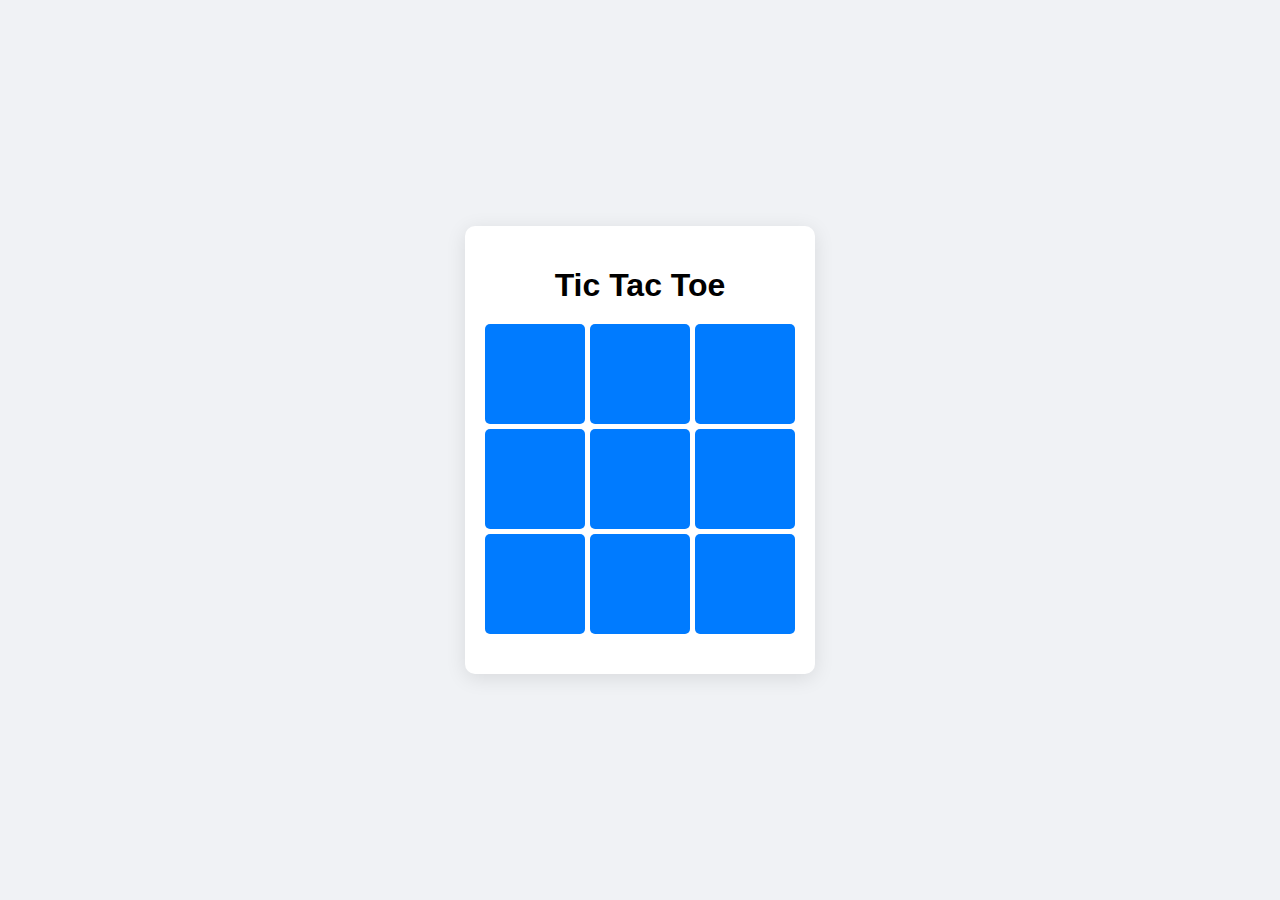
<file: Jeux.html>
<!DOCTYPE html>
<html lang="fr">
<head>
    <meta charset="UTF-8">
    <meta name="viewport" content="width=device-width, initial-scale=1.0">
    <title>Tic Tac Toe</title>
    <link rel="stylesheet" href="jeux.css">
</head>
<body>
    <div class="container">
        <h1>Tic Tac Toe</h1>
        <div class="board" id="board">
            <div class="cell" data-index="0"></div>
            <div class="cell" data-index="1"></div>
            <div class="cell" data-index="2"></div>
            <div class="cell" data-index="3"></div>
            <div class="cell" data-index="4"></div>
            <div class="cell" data-index="5"></div>
            <div class="cell" data-index="6"></div>
            <div class="cell" data-index="7"></div>
            <div class="cell" data-index="8"></div>
        </div>
        <button id="restart" class="hidden">Recommencer</button>
<button id="play-again" class="hidden">Rejouer</button>
<p id="message"></p>
        <p id="message"></p>
    </div>
    <script src="Jeux.js"></script>
</body>
</html>
</file>
<file: jeux.css>
/* style.css */

/* style.css */

/* Styles pour le bouton Recommencer */
#restart, #play-again {
    padding: 10px 20px;
    background-color: #28a745; /* Couleur verte */
    color: white;
    border: none;
    border-radius: 5px;
    cursor: pointer;
    transition: background-color 0.3s ease, transform 0.2s ease;
    font-size: 16px; /* Taille de police */
    margin: 5px; /* Espacement entre les boutons */
}

#restart:hover, #play-again:hover {
    background-color: #218838; /* Couleur verte plus foncée au survol */
    transform: scale(1.05); /* Légère augmentation de la taille au survol */
}

#restart:focus, #play-again:focus {
    outline: none; /* Supprimer le contour par défaut */
    box-shadow: 0 0 5px rgba(0, 0, 0, 0.5); /* Ajouter une ombre au focus */
}

body {
    font-family: Arial, sans-serif;
    background-color: #f0f2f5;
    display: flex;
    justify-content: center;
    align-items: center;
    height: 100vh;
    margin: 0;
}

.container {
    background-color: white;
    padding: 20px;
    border-radius: 10px;
    box-shadow: 0 4px 20px rgba(0, 0, 0, 0.1);
    text-align: center;
}

h1 {
    margin-bottom: 20px;
}

.board {
    display: grid;
    grid-template-columns: repeat(3, 100px);
    grid-template-rows: repeat(3, 100px);
    gap: 5px;
}

.cell {
    width: 100px;
    height: 100px;
    background-color: #007bff;
    color: white;
    display: flex;
    justify-content: center;
    align-items: center;
    font-size: 24px;
    cursor: pointer;
    border-radius: 5px;
}

.cell:hover {
    background-color: #0056b3;
}

.hidden {
    display: none;
}

#message {
    margin-top: 20px;
    font-size: 18px;
}
</file>
